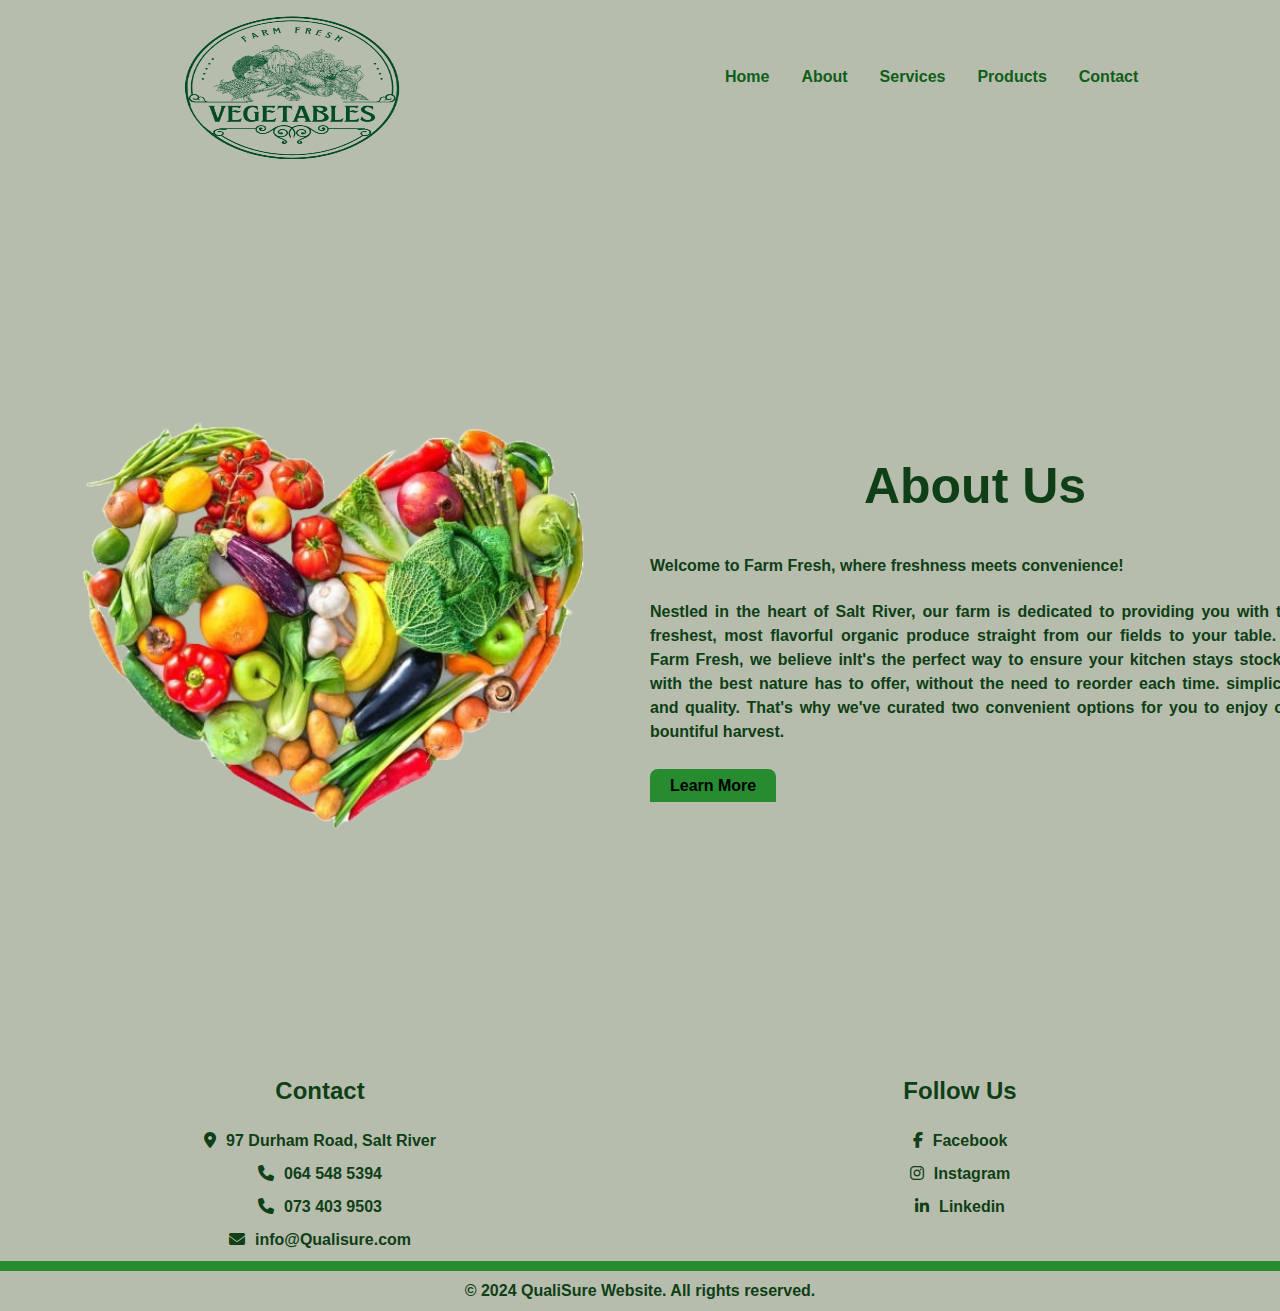
<file: F&F Vegetables/Organic-Fram-Fresh-Vegetables/about.html>
<!DOCTYPE html>
    <html lang="en">
    <head>
        <meta charset="UTF-8">
        <meta name="viewport" content="width=device-width, initial-scale=1.0">
        <title>About</title>
        <link rel="stylesheet" href="style.css">
        <link rel="stylesheet" href="https://cdnjs.cloudflare.com/ajax/libs/font-awesome/6.3.0/css/all.min.css" integrity="sha512-..." crossorigin="anonymous" />
    </head>
    <body>
        
        
            <nav id="desktop-nav">
              <div>
                <img src="images/organic.png" class="logo" height="150" width="450"> 
              </div> 
               <ul class="nav-links">
                <li><a href="index.html">Home</a></li>
                <li><a href="about.html">About</a></li>
                <li><a href="services.html">Services</a></li>
                <li><a href="products.html">Products</a></li>
                <li><a href="contact.html">Contact</a></li>
            
               </ul>
            </nav>
    <section>
        <div class="about" id="About">

            <div class="about_image">
                <img src="images/newaboutus.png">
            </div>
            <div class="about_tag">
                <h1>About Us</h1>
                <p>
                    Welcome to Farm Fresh, where freshness meets convenience!<br><br> <span>
                        Nestled in the heart of Salt River, our farm is dedicated to providing you with the freshest, 
                    most flavorful organic produce straight from our fields to your table. At Farm Fresh, we believe inIt's the perfect way to ensure your kitchen stays stocked with the best nature has to offer, without the need to reorder each time. simplicity and quality.
                    That's why we've curated two convenient options for you to enjoy our bountiful harvest.
                    </span>
                </p>
                <a href="#" class="about_btn">Learn More</a>
            </div>
    
        </div>
    </section>
         
        
        
        
    </body>
    <footer>
        <div class="footer_main">

          

            <div class="footer_tag">
                <h1>Contact</h1>
                <p><i class="fa-solid fa-location-dot"></i>97 Durham Road, Salt River</p>
                <p><i class="fa-solid fa-phone"></i>064 548 5394</p>
                <p><i class="fa-solid fa-phone"></i>073 403 9503</p>
                <p><i class="fa-solid fa-envelope"></i>info@Qualisure.com</p>
            </div>

            <div class="footer_tag">
                <h1>Follow Us</h1>
                <p><i class="fa-brands fa-facebook-f"></i>Facebook</p>
                <p><i class="fa-brands fa-instagram"></i>Instagram</p>
                <p><i class="fa-brands fa-linkedin-in"></i>Linkedin</p>
                
            </div>

         

        </div>

        <p class="end">&copy; 2024 QualiSure Website. All rights reserved.</p>
    </footer>




    
    
    </html>
</file>
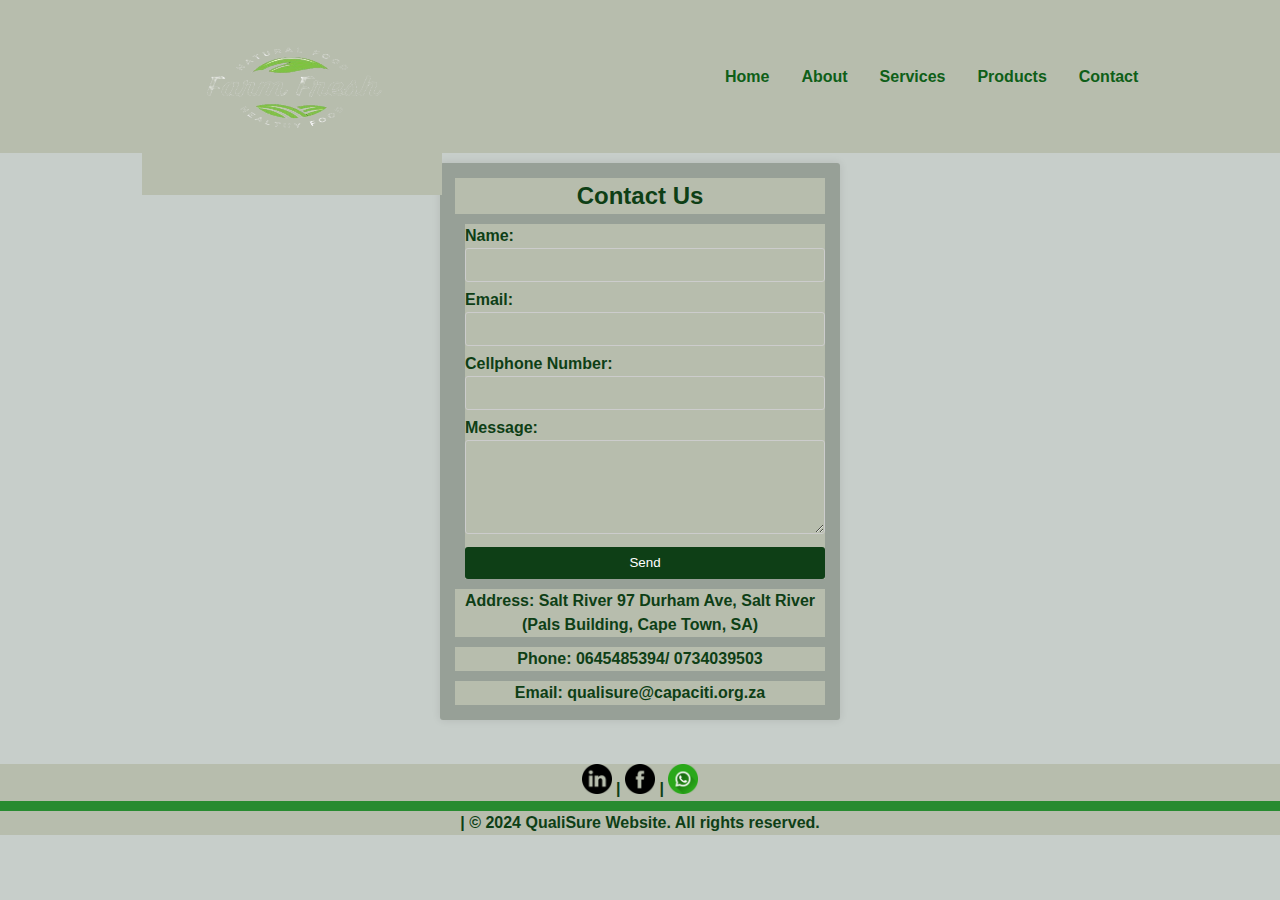
<file: F&F Vegetables/Organic-Fram-Fresh-Vegetables/contact.html>
<!DOCTYPE html>
<html lang="en">
<head>
    <meta charset="UTF-8">
    <meta name="viewport" content="width=device-width, initial-scale=1.0">
    <title>Contact and Reach Us</title>
    <link rel="stylesheet" href="style.css">
</head>
<body>
    <nav id="desktop-nav">
        <div>
          <img src="images/logo without background.png" class="logo" height="150" width="450"> 
        </div> 
         <ul class="nav-links">
          <li><a href="index.html">Home</a></li>
          <li><a href="about.html">About</a></li>
          <li><a href="services.html">Services</a></li>
          <li><a href="products.html">Products</a></li>
          <li><a href="contact.html">Contact</a></li>
      
         </ul>
      </nav>
   
        <div class="cont">
            <h1>Contact Us</h1>
            <form class="form">
                <label for="name">Name:</label><br>
                <input type="text" id="name" name="name" required><br>
                <label for="email">Email:</label><br>
                <input type="email" id="email" name="email" required><br>
                <label for="cellphone">Cellphone Number:</label><br>
                <input type="text" id="cellphone" name="cellphone" required><br>
                <label for="message">Message:</label><br>
                <textarea id="message" name="message" rows="4" required></textarea><br>
                <input type="submit" value="Send">
            </form>
            
            <p>Address: Salt River 97 Durham Ave, Salt River (Pals Building, Cape Town, SA)</p>
            <p>Phone: 0645485394/ 0734039503</p>
            <p>Email: qualisure@capaciti.org.za</p>
        </div>
    </div>
</body>
<br>
<footer>
    <div class="footer">
  
        <p>
            <a href="https://www.linkedin.com" target="_blank"></a> 
            <img src="images/linkedin.png" alt="" width="30" height="30">
    
            <a href="https://www.facebook.com/yourfacebookpage" target="_blank"></a> | 
            <img src="images/facebook.png" alt="" width="30" height="30">
    
            <a href="https://wa.me/0645485394" target="_blank"></a> |
            <img src="./images/whatsapp.png" alt="" width="30" height="30">
        </p>
       
    </div>
    <p>
        | &copy; 2024 QualiSure Website. All rights reserved.</p>
</footer>  
</html>
</file>
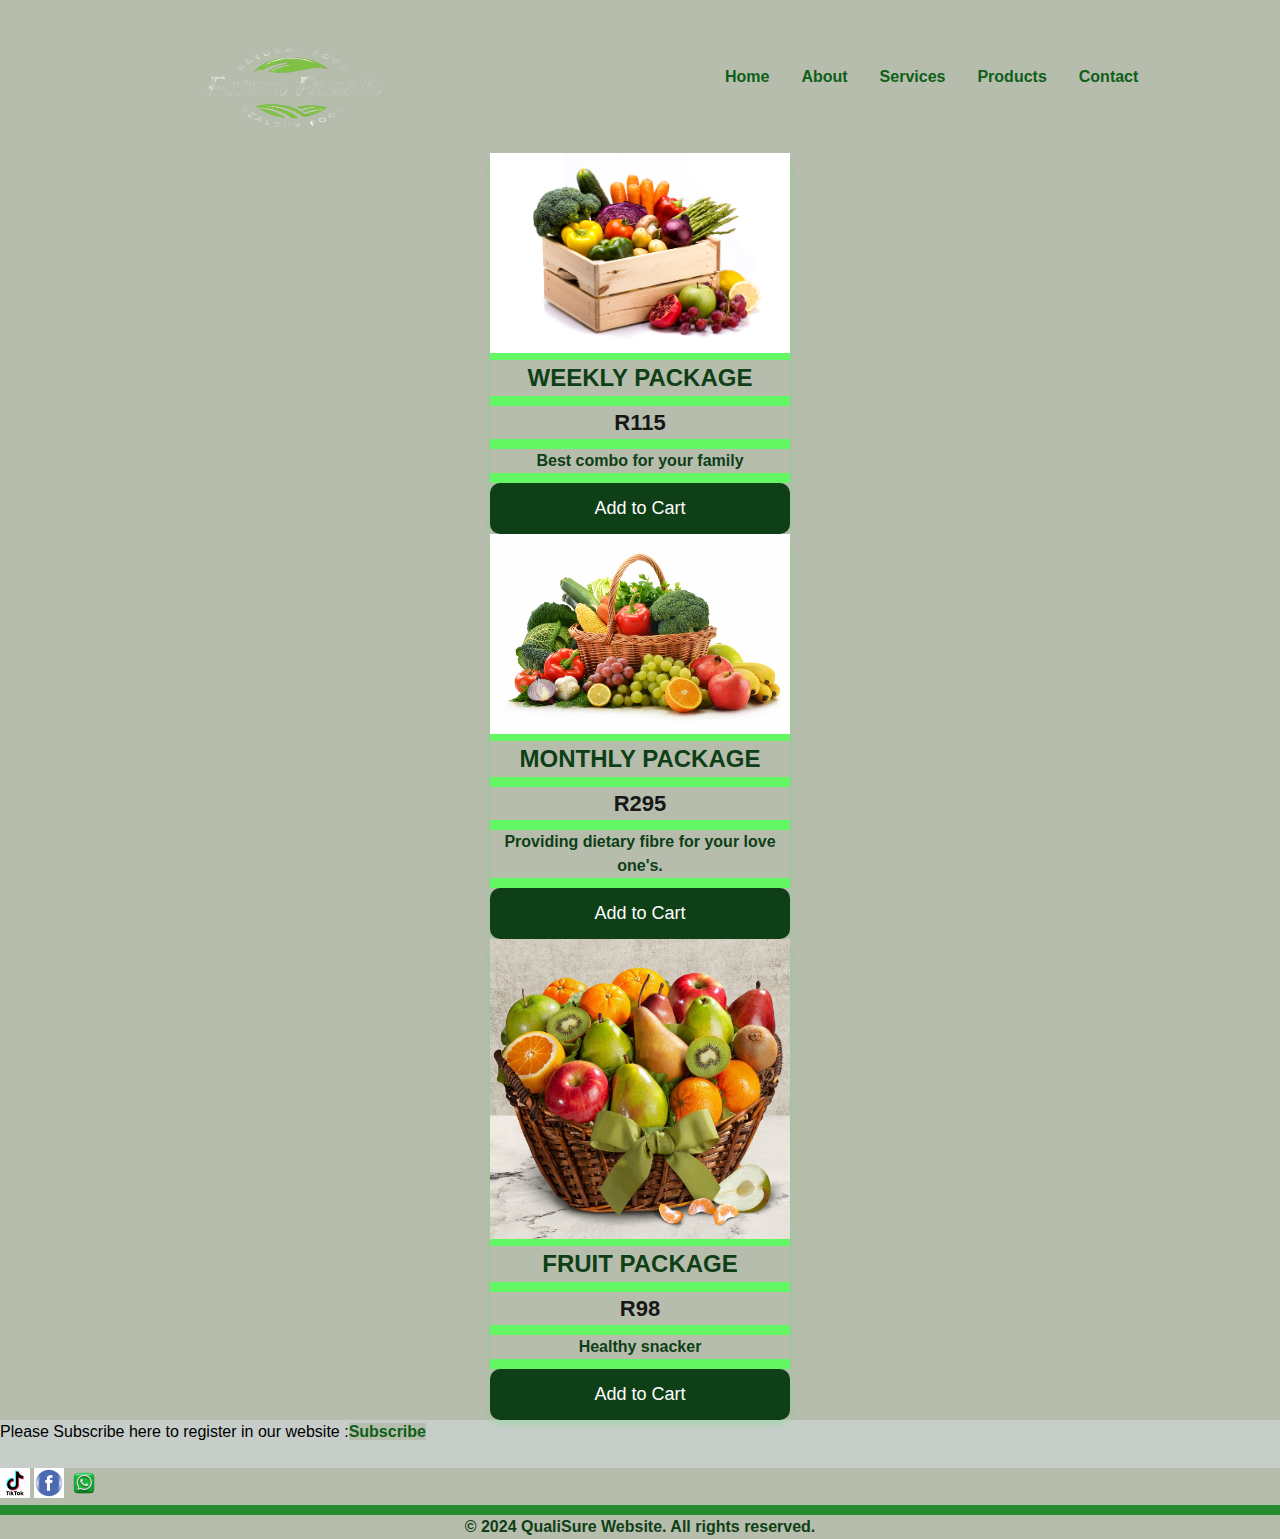
<file: F&F Vegetables/Organic-Fram-Fresh-Vegetables/services.html>
<!DOCTYPE html>
<html lang="en">
<head>
    <meta charset="UTF-8">
    <meta name="viewport" content="width=device-width, initial-scale=1.0">
    <title>Services</title>
    <link rel="stylesheet" href="style.css">
</head>
<body>
  <nav id="desktop-nav">
    <div>
      <img src="images/logo without background.png" class="logo" height="150" width="450"> 
    </div> 
     <ul class="nav-links">
      <li><a href="index.html">Home</a></li>
      <li><a href="about.html">About</a></li>
      <li><a href="services.html">Services</a></li>
      <li><a href="products.html">Products</a></li>
      <li><a href="contact.html">Contact</a></li>
  
     </ul>
  </nav>
            <div class="container"> 
              
              <div class="card">
                <img src="images/Package3.jpg" alt="Package" style="width:100%">
                <h1>WEEKLY PACKAGE</h1>
                <p class="price">R115</p>
                <p>Best combo for your family</p>
                <p><button>Add to Cart</button></p>
              </div>
              <div class="card">
                <img src="images/Package4.jpg" alt="Package" style="width:100%">
                <h1>MONTHLY PACKAGE</h1>
                <p class="price">R295</p>
                <p>Providing dietary fibre for your love one's.</p>
                <p><button>Add to Cart</button></p>
              </div>
              <div class="card">
                <img src="images/fruit1.jpg" alt="Package" style="width:100%">
                <h1>FRUIT PACKAGE</h1>
                <p class="price">R98</p>
                <p>Healthy snacker</p>
                <p><button>Add to Cart</button></p>
              </div>

            </div>
    
        Please Subscribe here to register in our website :<a href="/signup-page" class="signup-button">Subscribe</a>
        <div class="signup-form" id="signupForm"> </div><br>
    </div>
</body>
<footer>
    <footer>
        <div class="footer">
            <a href="https://www.tiktok.com/in/yourtiktokprofile" target="_blank"></a> 
            <img src="images/OIP tktk.png" alt="" width="30" height="30">
        
            <a href="https://www.facebook.com/yourfacebookpage" target="_blank"></a> 
            <img src="images/OIP.png" alt="" width="30" height="30">
        
            <a href="https://wa.me/0645485394" target="_blank"></a>
            <img src="images/whatsapp-logo-3d-render-free-png.webp" alt="" width="30" height="30">
        </div>
        <p>&copy; 2024 QualiSure Website. All rights reserved.</p>
    </footer>
   <!-- &copy; 2024 QualiSure Website. All rights reserved. -->
</footer>
  

</html>
</file>
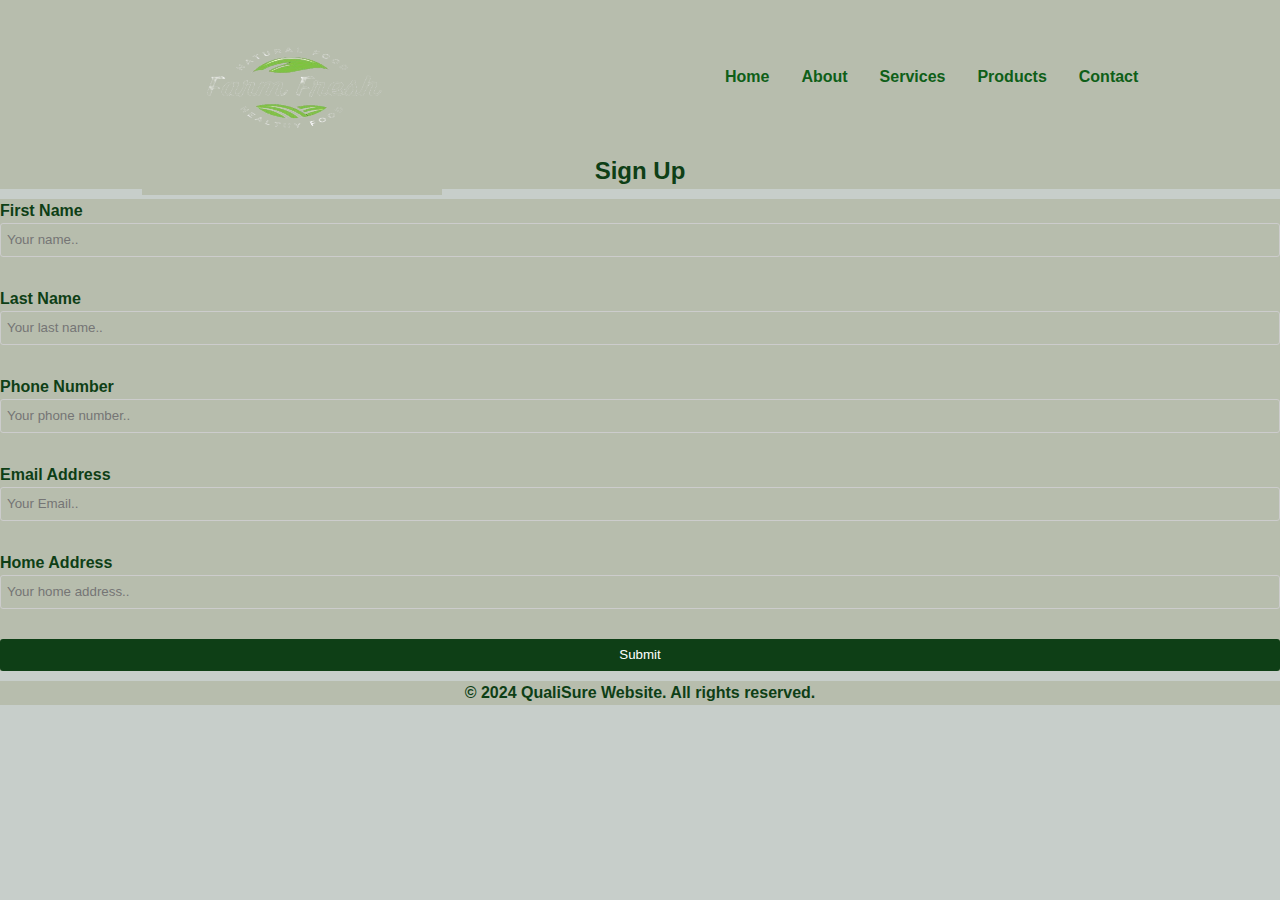
<file: F&F Vegetables/Organic-Fram-Fresh-Vegetables/signup.html>
<!DOCTYPE html>
  <html lang="en">
  <head>
    <meta charset="UTF-8">
    <meta name="viewport" content="width=device-width, initial-scale=1.0">
    <title>Sign Up</title>
    <link rel="stylesheet" href="style.css">
   
</head>

<body>
  <nav id="desktop-nav">
    <div>
      <img src="images/logo without background.png" class="logo" height="150" width="450"> 
    </div> 
     <ul class="nav-links">
      <li><a href="index.html">Home</a></li>
      <li><a href="about.html">About</a></li>
      <li><a href="services.html">Services</a></li>
      <li><a href="products.html">Products</a></li>
      <li><a href="contact.html">Contact</a></li>
  
     </ul>
  </nav>
</body>
    
  <h1>Sign Up</h1>
  <body>
    <div class="SignUp">
    <form action>
  <div>
    <label for="fname">First Name</label>
    <input type="text" id="fname" name="firstname" placeholder="Your name.." required>
  </div>
<br>
    <div>
        <label for="lname">Last Name</label>
        <input type="text" id="lname" name="lastname" placeholder="Your last name.." required >
    </div>
    <br>
    <div>
        <label for="Pnum">Phone Number</label>
        <input type="text" id="Pnum" name="PhoneNumber" placeholder="Your phone number.." required>
    </div>
    <br>
    <div>
        <label for="Email">Email Address</label>
        <input type="text" id="Email" name="EmailAddress" placeholder="Your Email.." required>
    </div>
<br>
    <div>
        <label for="Address">Home Address</label>
        <input type="text" id="Address" name="HomeAddress" placeholder="Your home address.." required>
    </div>
<br>
   

    <input type="submit" value="Submit">
</form>
  </div>
  <footer>
    <p>

   &copy; 2024 QualiSure Website. All rights reserved.</p>
</footer>
    
  </body>

  </html>
</file>
<file: F&F Vegetables/Organic-Fram-Fresh-Vegetables/style.css>
*{
  margin: 0;
  padding: 0;
  box-sizing: border-box;
  line-height:1.5;
  background-color: #b7bdad;
}


:root {
  --footer-height: 150px; 
}
body{
  background-color: #b7bdad;
  width:100;
  min-height:100vh
  
}



.logo{
  margin-top: 30px;
  width: 300px;
  padding-left: 10pxS;
  height: 200px;
}

nav, .nav-links{
display: flex;
}

nav{
  justify-content: space-around;
  align-items: center;
  height: 17vh;
  position: sticky;
  top: 0;
}

.nav-links{
 gap: 2rem;
 list-style: none;
 font-size: 1rem;
}

a{
  color:rgb(14, 95, 24);
  text-decoration: none;
  text-decoration-color: none;
  font-weight: bolder;
}

a:hover{
  color: rgb(4, 58, 11);
  text-decoration: underline;
  text-underline-offset: 1rem;
  text-decoration-color:  rgb(4, 58, 11);
}




contact{
  padding-left: 10px;
}

.form{
  margin-left: 10px;
}

.card {
  box-shadow: 0 4px 8px 0 rgba(24, 240, 60, 0.2);
  max-width: 300px;
  margin: auto;
  text-align: center;
  font-family: arial;
  border-radius: 10px; 
  background-color:rgb(100, 247, 100);
}

.price {
  color: rgb(24, 23, 23);
  font-size: 22px;
  font-weight: bolder;
}

.card button {
  border: none;
  outline: 0;
  padding: 12px;
  color: white;
  background-color: rgb(14, 63, 22);
  text-align: center;
  cursor: pointer;
  width: 100%;
  font-size: 18px;
  border-radius: 10px; 
}

.card button:hover {
  opacity: 0.7;
}
.card2 {
   max-width: 300px;
   margin: auto;
   text-align: center;
   font-family: arial;
   border-radius: 10px;
   background-color: hsl(125, 56%, 35%);
}

/* Contact Page(Sandile) */
.cont {
  max-width: 400px;
  margin: 10px auto;
  background-color: rgb(151, 160, 151);
  padding: 15px;
  border-radius: 3px;
  box-shadow: 0 0 8px rgba(0, 0, 0, 0.1);
}

h1 {
  text-align: center;
  color: rgb(14, 63, 22);
  font-size: 1.5rem;
}

form {
  margin-top: 10px;
  color: rgb(14, 63, 22);
}

label {
  font-weight: bold;
}

input[type="text"],
input[type="email"],
textarea {
  width: 100%;
  padding: 6px; /* Reduced height */
  margin-bottom: 6px; /* Smaller margin */
  border: 1px solid #ccc;
  border-radius: 3px;
  box-sizing: border-box;
}

input[type="submit"] {
  width: 100%;
  padding: 6px; /* Reduced height */
  border: none;
  border-radius: 3px;
  background-color: rgb(14, 63, 22);
  color: #fff;
  cursor: pointer;
  transition: background-color 0.3s;
}

input[type="submit"]:hover {
  background-color: rgb(14, 63, 22);
}

p {
  margin-top: 10px;
  color: rgb(14, 63, 22);
  text-align: center;
  font-weight: bolder;
}



/* home */


/* home */

/* About Section */


.about{
  width: 100%;
  height: 100vh;
  padding-top: 40px;
  display: flex;
  align-items: center;
  justify-content: space-around;
}

.about .about_image img{
  width: 650px;
}

.about .about_tag h1{
  font-size: 50px;
  margin-bottom: 30px;
}

.about .about_tag p{
  width: 650px;
  text-align: justify;
  line-height: 23px;
  margin-bottom: 30px;
}

.about .about_tag .about_btn{
  padding: 8px 20px;
  background: hsl(125, 56%, 35%);
  border-top-left-radius: 8px;
  border-top-right-radius: 8px;
  color: #000;
  text-decoration: none;
  transition: 0.3s;
}

.about .about_tag .about_btn:hover{
  border-bottom-left-radius: 8px;
}
/*Sphelele*/
body{
  margin: 0;
  font-family: sans-serif;
  background: rgb(199, 206, 202);
};
h5{
  text-align: center;
  font-size: 30px;
  margin: 0;
  padding: 10px;
}
a{
text-decoration: none;
}
.Products{
  display: flrx;
  flex-wrap: wrap;
  width: 100%;
  justify-content: center;
  align-items: center;
  margin-top: 15%;
}
.cards{
  width: 20%;
  margin: 15px;
  box-sizing: border-box;
  float: left;
  text-align: center;
  border-radius: 22px;
  cursor: grab;
  padding-top: 15px;
  box-shadow: 0 14px 28px rgba(0, 0, 0, 0.25), 0 10px 10px rgba(0, 0, 0, 0.23);
  transition: 4s;
  background-color: #edf1ed;
  margin-top: 1%;
} 

.cards{
  box-shadow: 0 3px 6px rgba(0, 0, 0, 0.16), 0 3px 6px rgba(0, 0, 0, 0.23);
  transition: translate(0px, -8px);
}
.img{
  width: 350px;
  height: 200px;
  text-align: center;
  margin: 0 auto;
  display: block;
}
.h5{
  font-size: 26px;
  text-align: center;
}

/*------------------footer----------------*/

footer{
  width: 100%;
  background: hsl(125, 56%, 35%);
}

footer .footer_main{
  display: grid;
  grid-template-columns: 1fr 1fr ;
  
}

footer .footer_main .footer_tag{
  margin: 0 auto;
}

footer .footer_main .footer_tag h1{
  margin: 20px 0;
}

footer .footer_main .footer_tag p{
  margin: 9px 0;
  cursor: pointer;
}

footer .footer_main .footer_tag p i{
  margin-right: 10px;
}

footer .end{
  display: flex;
  align-items: center;
  justify-content: center;
  padding: 8px 0;
}

footer .end span{
  color: hsl(125, 56%, 35%);
}

footer .end span i{
  margin: 0 10px;
}
</file>
